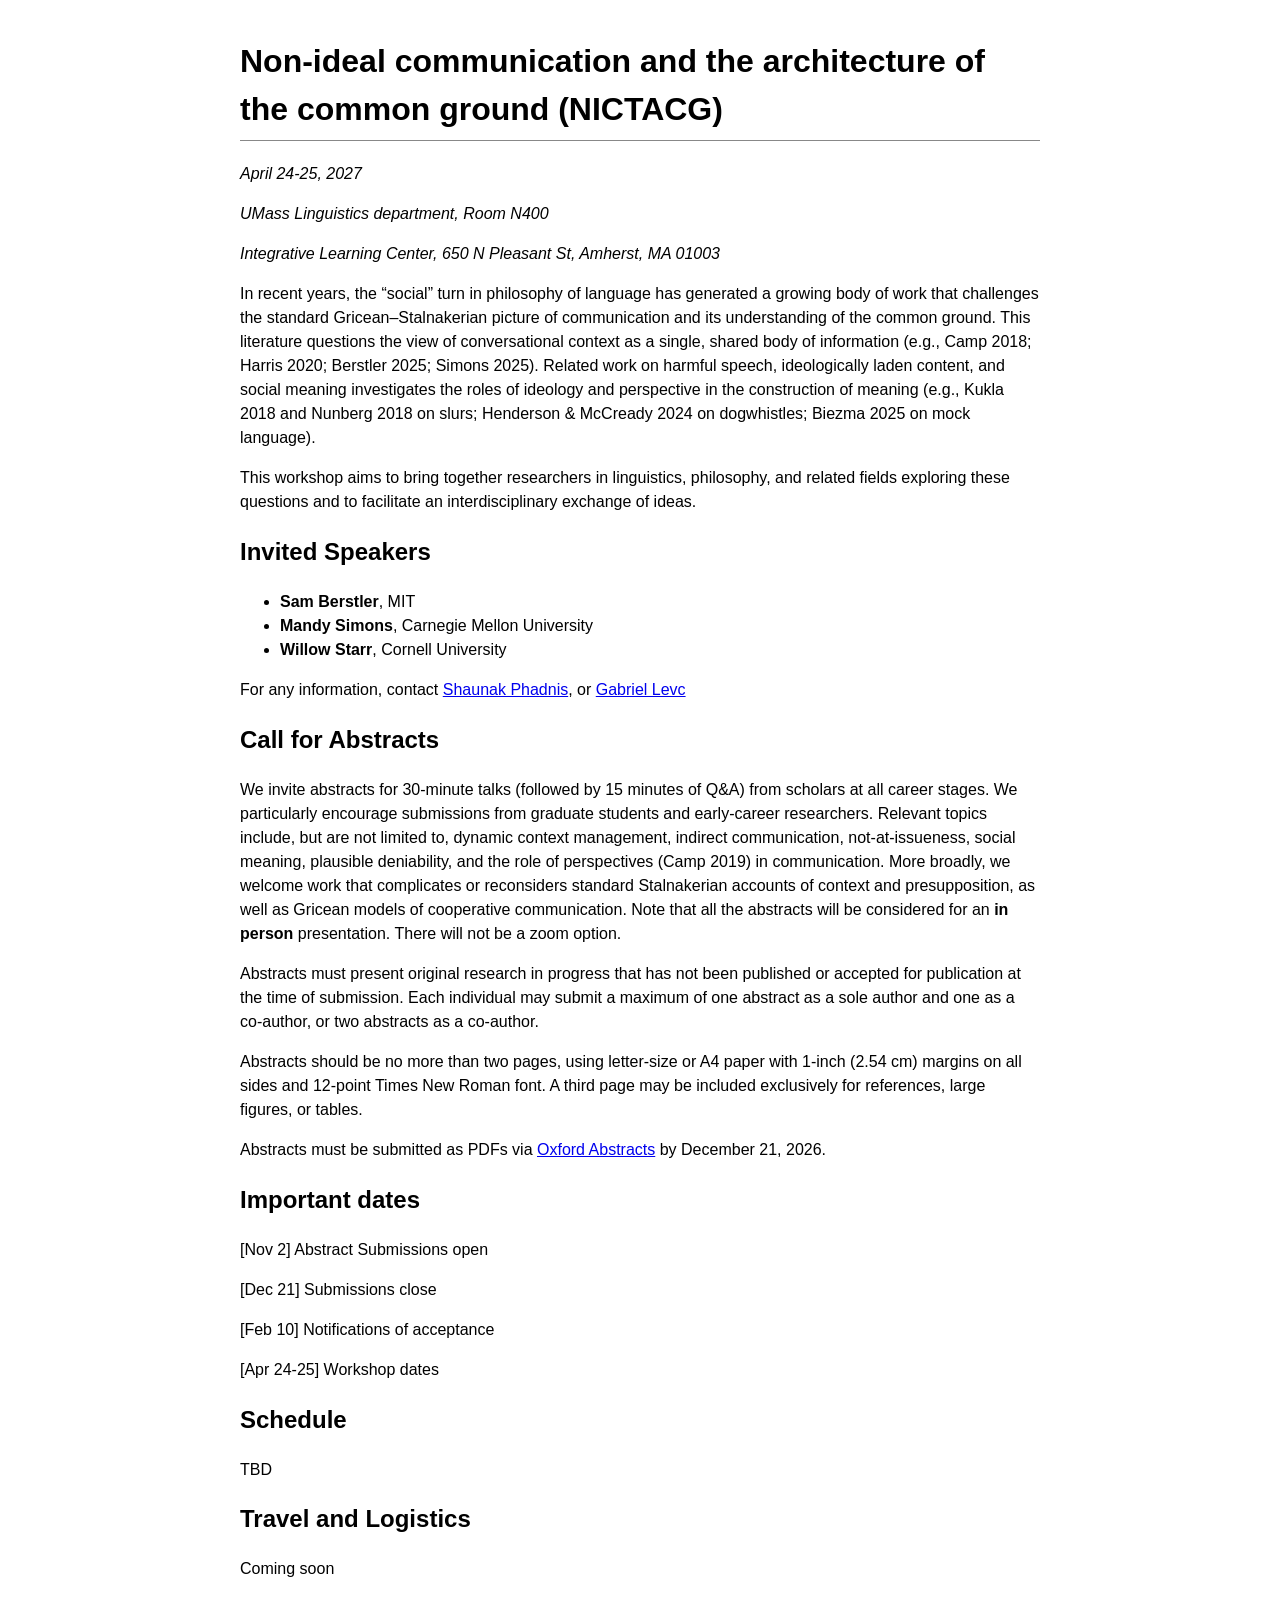
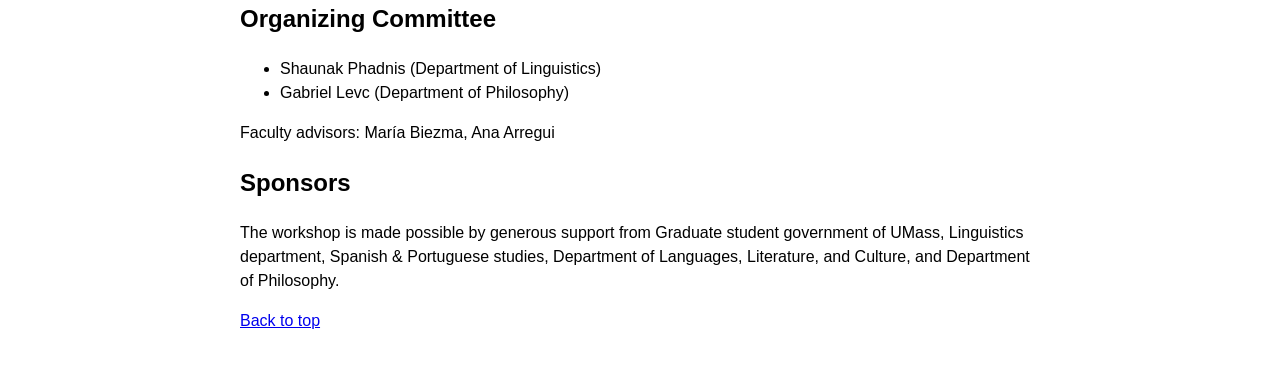
<file: nictacg-2027/index.html>
<!doctype html><html lang=en-us><head><meta charset=utf-8><meta name=viewport content="width=device-width,initial-scale=1"><title>Non-ideal communication and the architecture of the common ground (NICTACG)</title><meta name=description content="workshop on common ground and non-ideal communication"><link rel=stylesheet href=/css/style.css><link rel=stylesheet href=/css/fonts.css><link rel=stylesheet href=/css/workshop.css></head><body><main><h1>Non-ideal communication and the architecture of the common ground (NICTACG)</h1><p><em>April 24-25, 2027</em></p><p><em>UMass Linguistics department, Room N400</em></p><p><em>Integrative Learning Center, 650 N Pleasant St, Amherst, MA 01003</em></p><p>In recent years, the “social” turn in philosophy of language has generated a growing body of work that challenges the standard Gricean–Stalnakerian picture of communication and its understanding of the common ground. This literature questions the view of conversational context as a single, shared body of information (e.g., Camp 2018; Harris 2020; Berstler 2025; Simons 2025). Related work on harmful speech, ideologically laden content, and social meaning investigates the roles of ideology and perspective in the construction of meaning (e.g., Kukla 2018 and Nunberg 2018 on slurs; Henderson & McCready 2024 on dogwhistles; Biezma 2025 on mock language).</p><p>This workshop aims to bring together researchers in linguistics, philosophy, and related fields exploring these questions and to facilitate an interdisciplinary exchange of ideas.</p><h2 id=speakers>Invited Speakers</h2><ul><li><strong>Sam Berstler</strong>, MIT</li><li><strong>Mandy Simons</strong>, Carnegie Mellon University</li><li><strong>Willow Starr</strong>, Cornell University</li></ul><p>For any information, contact <a href=mailto:sphadnis@umass.edu>Shaunak Phadnis</a>, or <a href=mailto:glevc@umass.edu>Gabriel Levc</a></p><h2 id=call-for-abstracts>Call for Abstracts</h2><p>We invite abstracts for 30-minute talks (followed by 15 minutes of Q&A) from scholars at all career stages. We particularly encourage submissions from graduate students and early-career researchers. Relevant topics include, but are not limited to, dynamic context management, indirect communication, not-at-issueness, social meaning, plausible deniability, and the role of perspectives (Camp 2019) in communication. More broadly, we welcome work that complicates or reconsiders standard Stalnakerian accounts of context and presupposition, as well as Gricean models of cooperative communication. Note that all the abstracts will be considered for an <strong>in person</strong> presentation. There will not be a zoom option.</p><p>Abstracts must present original research in progress that has not been published or accepted for publication at the time of submission. Each individual may submit a maximum of one abstract as a sole author and one as a co-author, or two abstracts as a co-author.</p><p>Abstracts should be no more than two pages, using letter-size or A4 paper with 1-inch (2.54 cm) margins on all sides and 12-point Times New Roman font. A third page may be included exclusively for references, large figures, or tables.</p><p>Abstracts must be submitted as PDFs via <a href=https://app.oxfordabstracts.com/stages/84331/submitter>Oxford Abstracts</a> by December 21, 2026.</p><h2 id=important-dates>Important dates</h2><p>[Nov 2] Abstract Submissions open</p><p>[Dec 21] Submissions close</p><p>[Feb 10] Notifications of acceptance</p><p>[Apr 24-25] Workshop dates</p><h2 id=schedule>Schedule</h2><p>TBD</p><h2 id=travel>Travel and Logistics</h2><p>Coming soon</p><h2 id=contact>Organizing Committee</h2><ul><li>Shaunak Phadnis (Department of Linguistics)</li><li>Gabriel Levc (Department of Philosophy)</li></ul><p>Faculty advisors: María Biezma, Ana Arregui</p><h2 id=sponsors>Sponsors</h2><p>The workshop is made possible by generous support from Graduate student government of UMass, Linguistics department, Spanish & Portuguese studies, Department of Languages, Literature, and Culture, and Department of Philosophy.</p><p><a href=#>Back to top</a></p></main></body></html>
</file>
